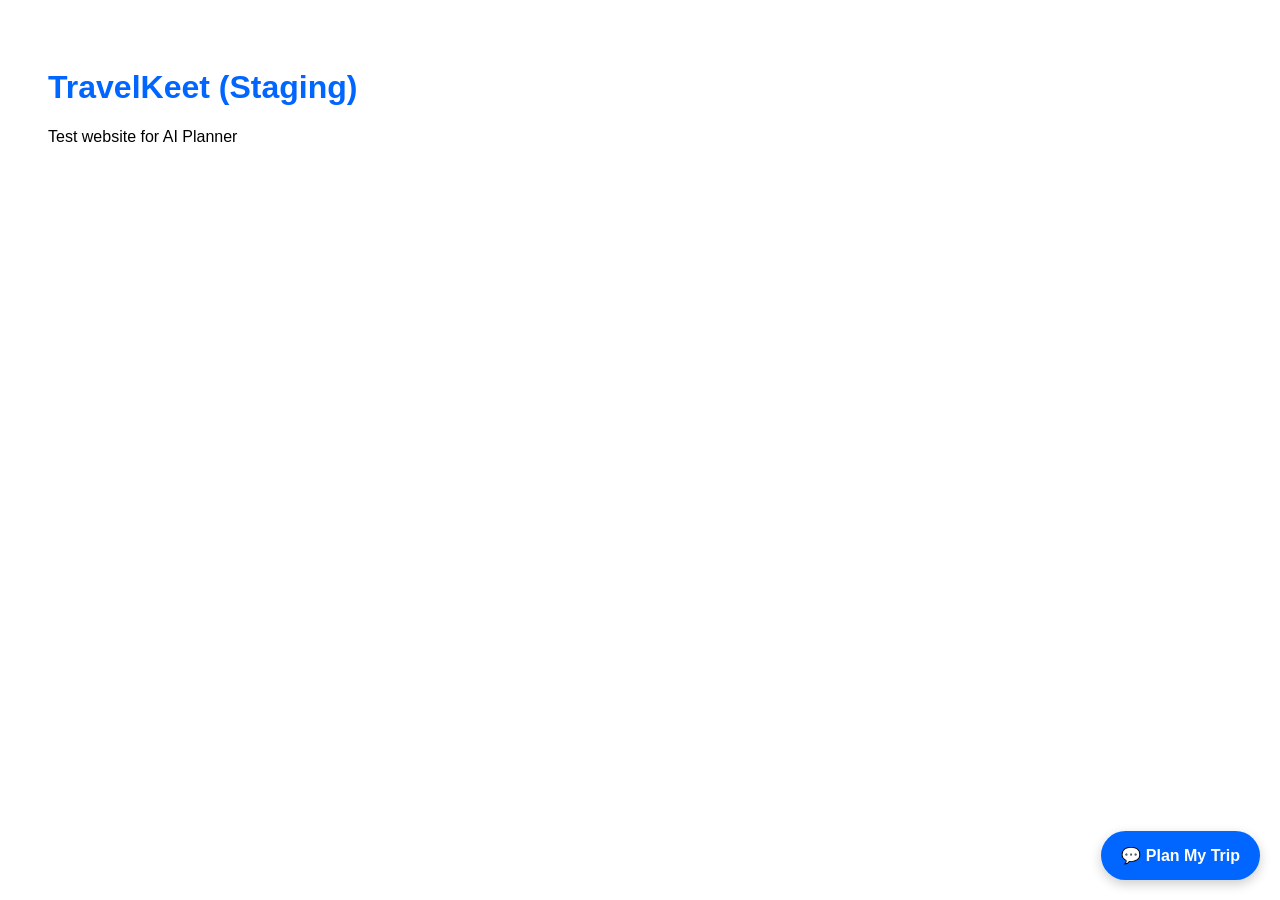
<file: staging/index.html>
<!DOCTYPE html>
<html lang="en">

<head>
    <meta charset="UTF-8">
    <title>TravelKeet Staging</title>

    <link rel="stylesheet" href="style.css">
</head>

<body>

<h1>TravelKeet (Staging)</h1>

<p>Test website for AI Planner</p>

<script src="embed.js"></script>

</body>
</html>
</file>
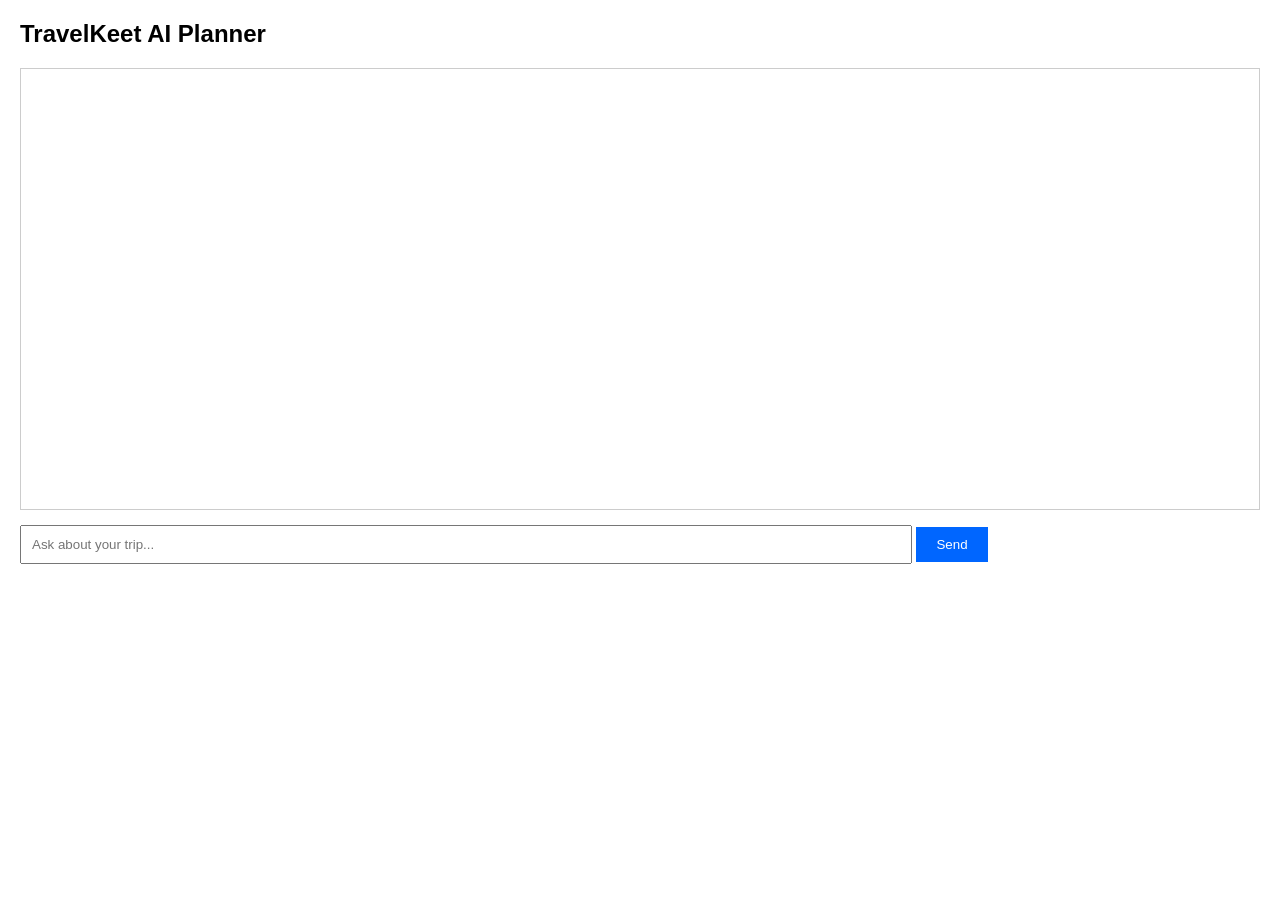
<file: frontend/chat.html>
<!DOCTYPE html>
<html>
<head>
    <title>TravelKeet AI Planner</title>
    <link rel="stylesheet" href="chat.css">
</head>
<body>

<h2>TravelKeet AI Planner</h2>

<div id="chat-box"></div>

<input
    id="message"
    type="text"
    placeholder="Ask about your trip..."
>

<button onclick="sendMessage()">
    Send
</button>

<script src="chat.js"></script>

</body>
</html>
</file>
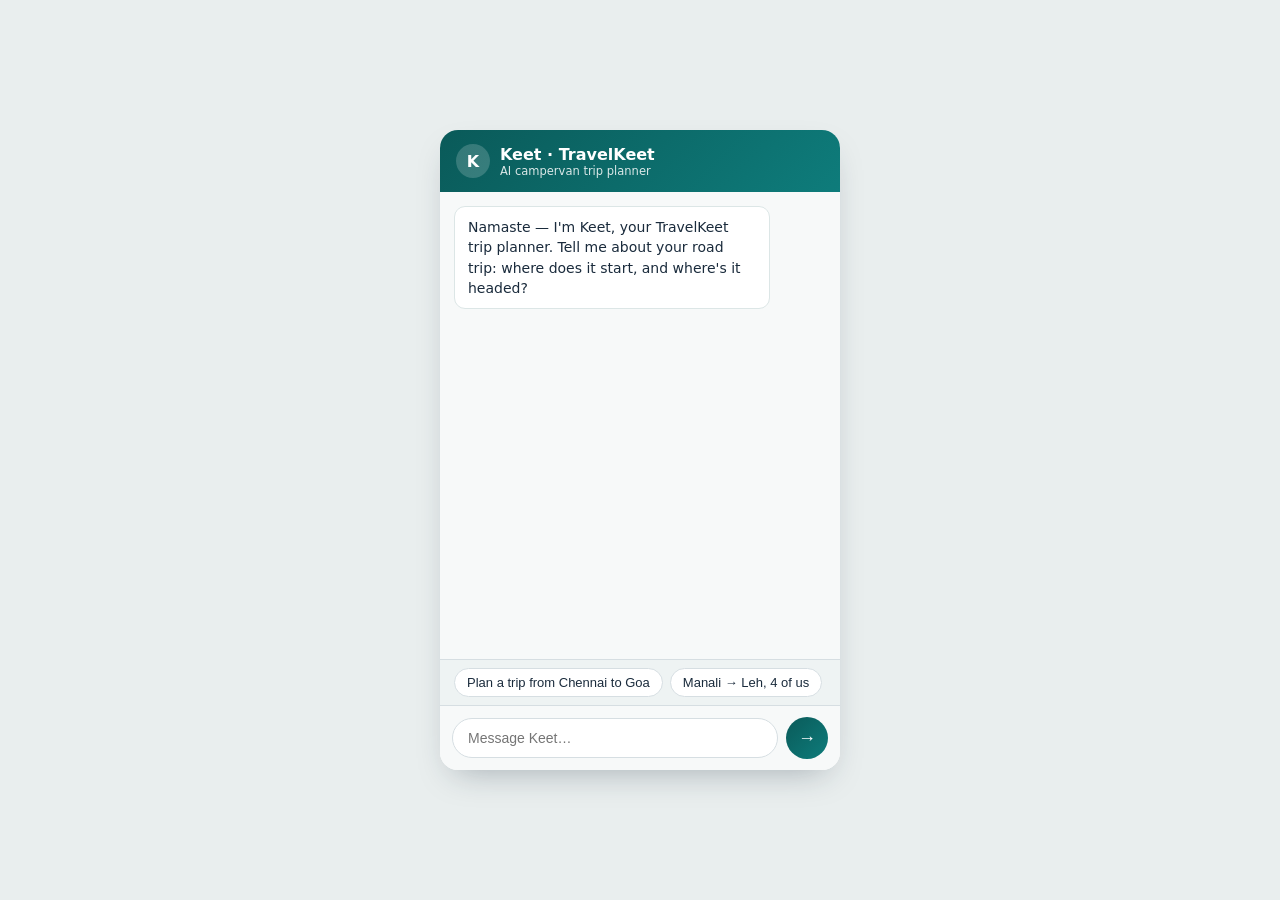
<file: widget/keet_live.html>
<!DOCTYPE html>
<html lang="en">
<head>
<meta charset="UTF-8">
<meta name="viewport" content="width=device-width, initial-scale=1">
<title>TravelKeet — Keet Trip Planner</title>
<style>
  :root{
    --accent:#0E7C7B; --accent-dark:#0A5A59; --ink:#1A2B3C; --line:#D6DEE2;
    --mist:#EEF4F4; --panel:#F7F9F9; --amber:#E8A33D;
  }
  *{box-sizing:border-box; margin:0; padding:0;}
  body{font-family:'Segoe UI',system-ui,sans-serif; background:#E9EEEE;
       display:flex; justify-content:center; align-items:center; min-height:100vh; padding:16px;}
  .widget{width:400px; max-width:100%; height:640px; background:#fff; border-radius:18px;
          box-shadow:0 14px 34px -14px rgba(26,43,60,.35); display:flex; flex-direction:column; overflow:hidden;}
  .header{flex:0 0 auto; background:linear-gradient(135deg,#0A5A59 0%,#0E7C7B 100%);
          color:#fff; padding:14px 16px; display:flex; align-items:center; gap:10px;}
  .header .logo{width:34px; height:34px; border-radius:50%; background:rgba(255,255,255,.18);
          display:flex; align-items:center; justify-content:center; font-weight:700;}
  .header .sub{font-size:11.5px; opacity:.85;}
  .chat{flex:1; overflow-y:auto; padding:14px; background:var(--panel);
        display:flex; flex-direction:column; gap:10px;}
  .bubble{max-width:85%; padding:10px 13px; border-radius:11px; font-size:14px; line-height:1.45;
          white-space:pre-wrap; word-wrap:break-word;}
  .agent{background:#fff; color:var(--ink); border:1px solid #DCE6E6; align-self:flex-start;}
  .user{background:var(--ink); color:#fff; align-self:flex-end;}
  .card{align-self:stretch; background:#fff; border:1px solid var(--line); border-radius:14px;
        box-shadow:0 14px 34px -14px rgba(26,43,60,.22); overflow:hidden;}
  .sec{border-top:1px solid var(--line);}
  .sec:first-child{border-top:none;}
  .sec-h{display:flex; align-items:center; gap:9px; padding:11px 14px; font-size:13.5px;
         font-weight:600; color:var(--ink); background:var(--mist);}
  .sec-b{padding:10px 14px 13px; font-size:13px; line-height:1.5; color:var(--ink); white-space:pre-wrap;}
  .chips{flex:0 0 auto; display:flex; flex-wrap:wrap; gap:7px; padding:8px 14px;
         border-top:1px solid var(--line); background:#EEF3F3;}
  .chip{border:1px solid var(--line); background:#fff; border-radius:999px; padding:6px 12px;
        font-size:13px; color:var(--ink); cursor:pointer;}
  .chip:hover{border-color:var(--accent); color:var(--accent);}
  .composer{flex:0 0 auto; display:flex; gap:8px; align-items:center; padding:11px 12px;
            border-top:1px solid var(--line); background:var(--panel);}
  .composer input{flex:1; border:1px solid var(--line); border-radius:999px; padding:11px 15px;
                  font-size:14px; outline:none; color:var(--ink);}
  .composer button{width:42px; height:42px; flex:0 0 auto; border-radius:50%; border:none;
                   background:linear-gradient(135deg,#0A5A59,#0E7C7B); color:#fff; font-size:18px; cursor:pointer;}
  .composer button:disabled{background:#B7C4C4; cursor:default;}
</style>
</head>
<body>
<div class="widget">
  <div class="header">
    <div class="logo">K</div>
    <div><div style="font-weight:600">Keet · TravelKeet</div>
    <div class="sub">AI campervan trip planner</div></div>
  </div>
  <div class="chat" id="chat"></div>
  <div class="chips" id="chips"></div>
  <div class="composer">
    <input id="input" placeholder="Message Keet…">
    <button id="send" title="Send">→</button>
  </div>
</div>

<script>
const API_BASE = "http://localhost:8000";   // ← change to Railway URL when deployed
const SECTIONS = ["🗺️ Route","📅 Day-by-Day","🍽️ Food","🅿️ Parking","🦺 Safety","🚨 Emergency","⭐ Recommendation"];
const sessionId = "widget-" + Date.now();

const chat  = document.getElementById("chat");
const input = document.getElementById("input");
const send  = document.getElementById("send");
const chips = document.getElementById("chips");

function bubble(cls, text){
  const b = document.createElement("div");
  b.className = "bubble " + cls;
  b.textContent = text || "";
  chat.appendChild(b);
  chat.scrollTop = chat.scrollHeight;
  return b;
}

function parseItinerary(text){
  const out = {};
  for (let i = 0; i < SECTIONS.length; i++){
    const start = text.indexOf(SECTIONS[i]);
    if (start === -1) return null;                    // any section missing → not an itinerary
    const next = i+1 < SECTIONS.length ? text.indexOf(SECTIONS[i+1]) : text.length;
    out[SECTIONS[i]] = text.slice(start + SECTIONS[i].length, next).replace(/^:?\s*/,"").trim();
  }
  return out;
}

function renderCard(parsed, replaceEl){
  const card = document.createElement("div");
  card.className = "card";
  for (const s of SECTIONS){
    const sec = document.createElement("div"); sec.className = "sec";
    const h = document.createElement("div"); h.className = "sec-h"; h.textContent = s;
    const b = document.createElement("div"); b.className = "sec-b"; b.textContent = parsed[s];
    sec.appendChild(h); sec.appendChild(b); card.appendChild(sec);
  }
  replaceEl.replaceWith(card);
  chat.scrollTop = chat.scrollHeight;
}

async function sendUser(text){
  text = (text || "").trim();
  if (!text) return;
  input.value = "";
  chips.innerHTML = "";
  input.disabled = send.disabled = true;
  bubble("user", text);
  const agent = bubble("agent", "…");

  try{
    const res = await fetch(API_BASE + "/v1/chat/stream", {
      method: "POST",
      headers: { "Content-Type": "application/json" },
      body: JSON.stringify({ session_id: sessionId, message: text })
    });
    if (!res.ok || !res.body) throw new Error("HTTP " + res.status);

    const reader = res.body.getReader();
    const decoder = new TextDecoder();
    let buffer = "", full = "";

    while (true){
      const { value, done } = await reader.read();
      if (done) break;
      buffer += decoder.decode(value, { stream: true });
      const events = buffer.split("\n\n");
      buffer = events.pop();
      for (const evt of events){
        if (!evt.startsWith("data: ")) continue;
        const token = evt.slice(6);
        if (token === "[DONE]") { buffer = ""; break; }
        full += token.replaceAll("\\n", "\n");
        agent.textContent = full;                     // live typing effect
        chat.scrollTop = chat.scrollHeight;
      }
    }
    const parsed = parseItinerary(full);
    if (parsed) renderCard(parsed, agent);
  } catch (err){
    agent.textContent = "Hmm, I couldn't reach the trip planner. Is the server running? (" + err.message + ")";
  } finally {
    input.disabled = send.disabled = false;
    input.focus();
  }
}

send.onclick = () => sendUser(input.value);
input.onkeydown = e => { if (e.key === "Enter") sendUser(input.value); };

// greeting + quick chips (same spirit as the prototype)
bubble("agent", "Namaste — I'm Keet, your TravelKeet trip planner. Tell me about your road trip: where does it start, and where's it headed?");
for (const q of ["Plan a trip from Chennai to Goa", "Manali → Leh, 4 of us"]){
  const c = document.createElement("button");
  c.className = "chip"; c.textContent = q;
  c.onclick = () => sendUser(q);
  chips.appendChild(c);
}
</script>
</body>
</html>
</file>
<file: staging/style.css>
body{
    font-family:Arial;
    padding:40px;
}

h1{
    color:#0066ff;
}
</file>
<file: frontend/chat.css>
body{
    font-family:Arial;
    margin:20px;
}

#chat-box{
    border:1px solid #ccc;
    height:420px;
    overflow-y:auto;
    padding:10px;
    margin-bottom:15px;
}

input{
    width:70%;
    padding:10px;
}

button{
    padding:10px 20px;
    background:#0066ff;
    color:white;
    border:none;
    cursor:pointer;
}
</file>
